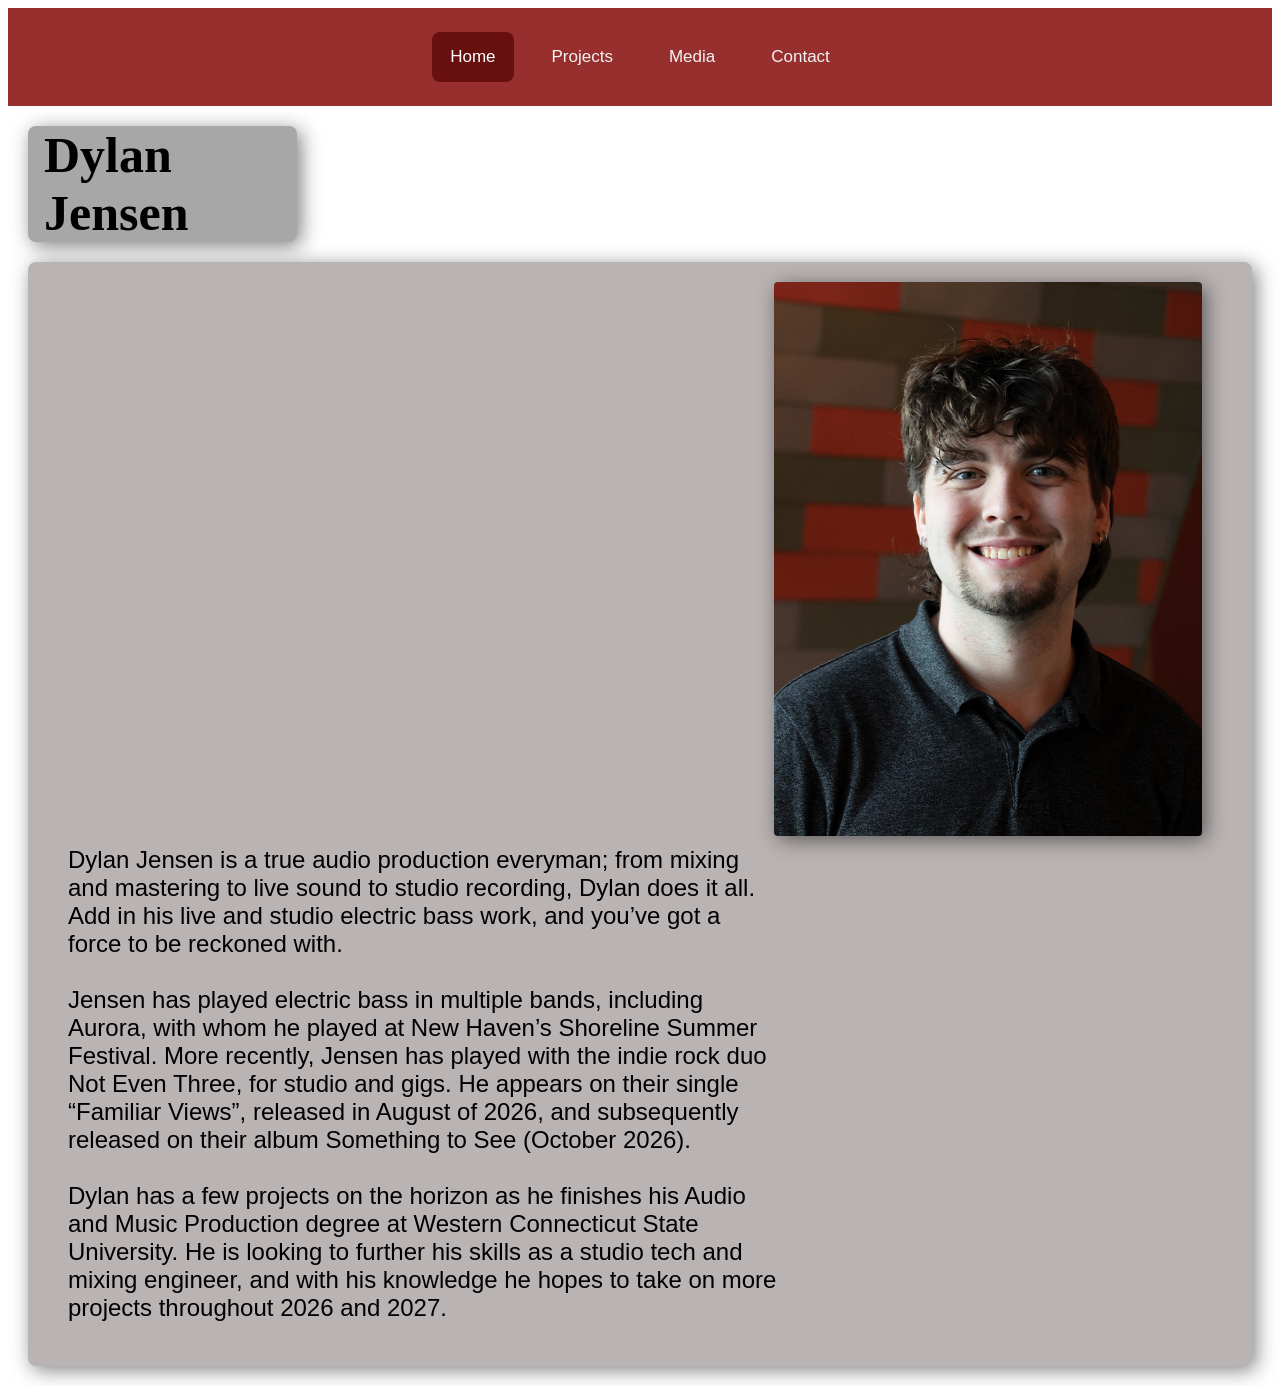
<file: index.html>
<html>
<head>
<link rel="stylesheet" href="style.css">

<nav class="topnav">
    <a class="active" href="index.html">Home</a>
    <a href="Projects.html">Projects</a>
    <a href="Photos.html">Media</a>
    <a href="contact.html">Contact</a>
</nav>

</head>
<body>
    <h1 class="h2" style="margin: 20px; width: 20%;">Dylan Jensen</h1>

<div class="body" style="margin: 20px;">
    <img class="inlineimg" src="images/DYLAN.HEADSHOT.jpg" alt="Headshot" style="float: right; margin-left: 15px; margin-right: 30px; margin-bottom: 10px;" height="554.4px" width="428.4px">
    <p class="p2" style="margin-left: 20px">Dylan Jensen is a true audio production everyman; from mixing and mastering to live sound to studio recording, Dylan does it all. Add in his live and studio electric bass work, and you’ve got a force to be reckoned with. <br> 
	<br>
    Jensen has played electric bass in multiple bands, including Aurora, with whom he played at New Haven’s Shoreline Summer Festival. More recently, Jensen has played with the indie rock duo Not Even Three, for studio and gigs. He appears on their single “Familiar Views”, released in August of 2026, and subsequently released on their album Something to See (October 2026). <br> 
	<br>
    Dylan has a few projects on the horizon as he finishes his Audio and Music Production degree at Western Connecticut State University. He is looking to further his skills as a studio tech and mixing engineer, and with his knowledge he hopes to take on more projects throughout 2026 and 2027. <br>
</p>
</div>



   
    

</body>

</html>
</file>
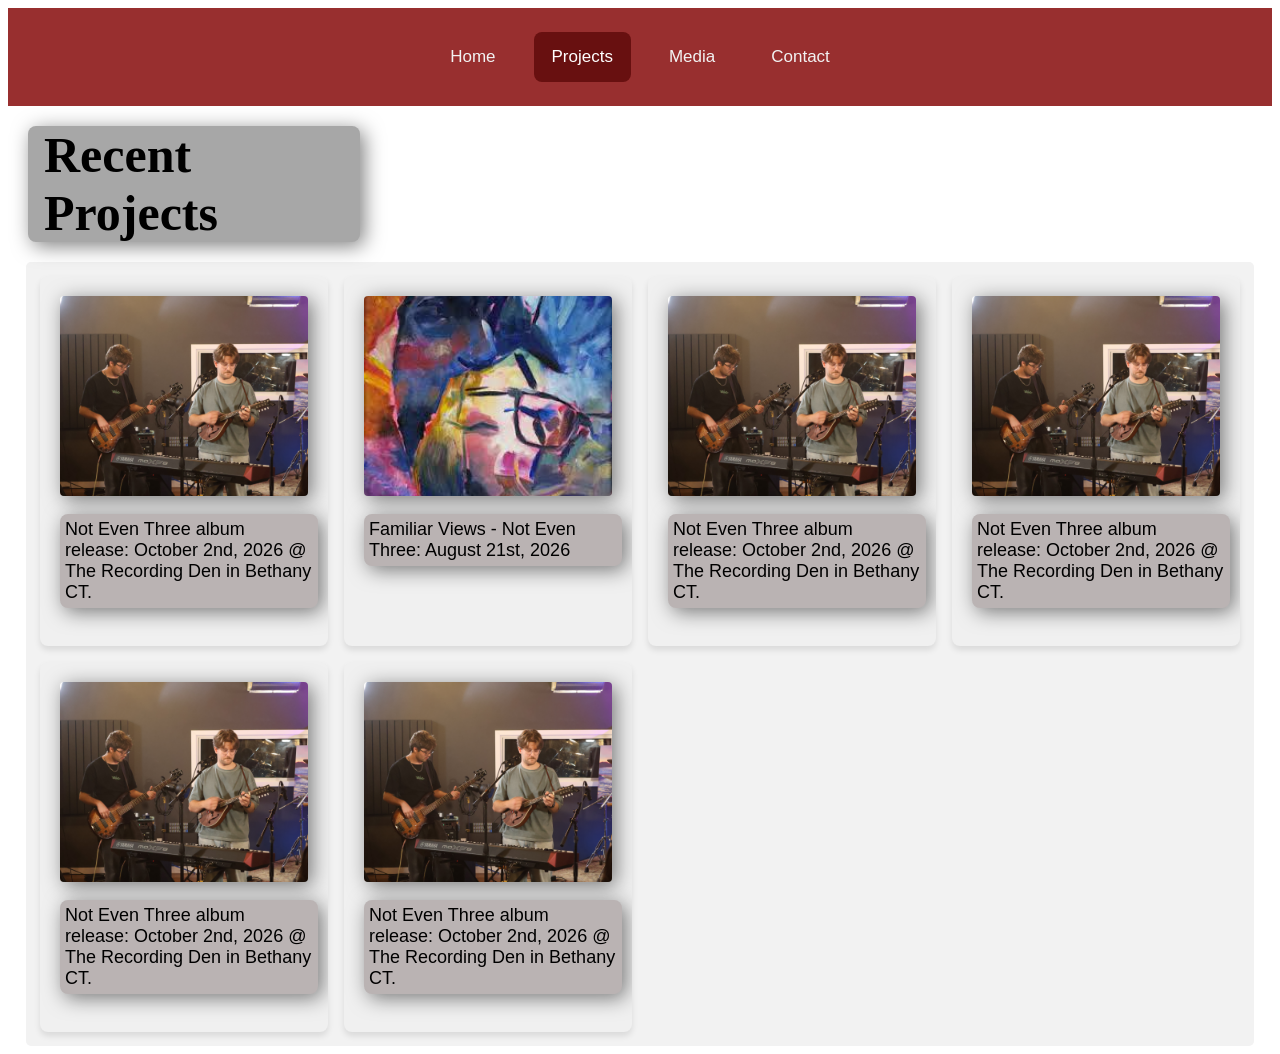
<file: Projects.html>
<html>
<head>
<link rel="stylesheet" href="style.css">

<nav class="topnav">
    <a href="index.html">Home</a>
    <a class="active" href="Projects.html">Projects</a>
    <a href="Photos.html">Media</a>
    <a href="contact.html">Contact</a>
</nav>

</head>
<body>
    <h1 class="h2" style="margin: 20px; width: 25%;">Recent Projects</h1>
    <div class="image-gallery">
  <div class="gallery-item">
    <img class="inlineimg" src="images/BassSample1.JPG" alt="Jensen Bass" height="400px" width="600px">
    <p class="p3">Not Even Three album release: October 2nd, 2026 @ The Recording Den in Bethany CT.
    </p>
  </div>
  <div class="gallery-item">
    <a href="https://www.youtube.com/watch?v=iltihZCbfn8" target="_blank">
    <img class="inlineimg" src="images/FamViews.jpg" alt="Familiar Views" height="400px" width="600px">
    </a>
    <p class="p3">Familiar Views - Not Even Three: August 21st, 2026
    </p>
  </div>
  
  <div class="gallery-item">
    <img class="inlineimg" src="images/BassSample1.JPG" alt="Jensen Bass" height="400px" width="600px">
    <p class="p3">Not Even Three album release: October 2nd, 2026 @ The Recording Den in Bethany CT.
    </p>
  </div>
  <div class="gallery-item">
    <img class="inlineimg" src="images/BassSample1.JPG" alt="Jensen Bass" height="400px" width="600px">
    <p class="p3">Not Even Three album release: October 2nd, 2026 @ The Recording Den in Bethany CT.
    </p>
  </div>
  <div class="gallery-item">
    <img class="inlineimg" src="images/BassSample1.JPG" alt="Jensen Bass" height="400px" width="600px">
    <p class="p3">Not Even Three album release: October 2nd, 2026 @ The Recording Den in Bethany CT.
    </p>
  </div>
  <div class="gallery-item">
    <img class="inlineimg" src="images/BassSample1.JPG" alt="Jensen Bass" height="400px" width="600px">
    <p class="p3">Not Even Three album release: October 2nd, 2026 @ The Recording Den in Bethany CT.
    </p>
  </div>
</div>

</div>
</body>

</html>
</file>
<file: style.css>
/* FONTS */

@font-face {
    font-family: "PT Serif Caption";
    src: url(fonts/PTSerifCaption-Regular.ttf) format("tff");
    font-weight: normal, bold;
    font-style: normal;
}

@font-face {
    font-family: Fascinate;
    src: url(fonts/FascinateInline-Regular.ttf) format("tff");
    font-weight: normal, bold;
    font-style: normal;
    font-size: xx-large;
}


/* Navigation */
.topnav {
    display: flex;
    justify-content: center;
    background-color: #982f2f;
    padding: 1.5rem;
    gap: 20px;
    overflow: hidden;
}


.topnav a {
    float: left;
    color: #f2f2f2;
    text-align: center;
    padding: 15px 18px;
    text-decoration: none;
    font-family: "PT Serif Caption", sans-serif;
    font-size: 17px;
    border-radius: 8px;

}

.topnav a:hover {
    background-color: #ddd;
    color: black;
    transition: background-color 0.2s ease-in-out
}

.topnav a.active {
    background-color: #681010;
    color: white;
}

/* Text Formatting */
.p1 {
    text-align: center;
    font-family: 'Gill Sans', 'Gill Sans MT', Calibri, 'Trebuchet MS', sans-serif;
    padding: 5px;
}

.p2 {
    display: flex;
    font-family: 'Gill Sans', 'Gill Sans MT', Calibri, 'Trebuchet MS', sans-serif;
    font-size: x-large;
    width: 60%;
}

.p3 {
    display: flex;
    padding: 5px;
    font-family: 'Gill Sans', 'Gill Sans MT', Calibri, 'Trebuchet MS', sans-serif;
    font-size: large;
    width: 100%;
    background-color:#bab3b3; 
    border-radius: 8px;
    filter: drop-shadow(4px 4px 10px rgba(0, 0, 0, 0.5));
}

.h {
    text-align: left;
    padding-left: 1rem;
    font-family: Fascinate;
    font-weight: bold;
    font-size: 50px;
    border-radius: 8px;
}

.h2 {
    text-align: left;
    padding-left: 1rem;
    font-family: Fascinate;
    font-weight: bold;
    background-color: #a7a7a7;
    font-size: 50px;
    border-radius: 8px;
    filter: drop-shadow(4px 4px 10px rgba(0, 0, 0, 0.5));
}

.body {
    background-color:#bab3b3; 
    border-radius: 8px;
    filter: drop-shadow(4px 4px 10px rgba(0, 0, 0, 0.5));
}

.inlineimg {
    border-radius: 4px;
    filter: drop-shadow(4px 4px 10px rgba(0, 0, 0, 0.5));
}

a {
    text-decoration: none;
}

/* Lists */

.list {
    list-style: none;
}

/* images */

.scaled {
    scale: .3;
}

.image-gallery {
  display: grid;
  grid-template-columns: repeat(auto-fit, minmax(250px, 1fr));
  gap: 16px;
  padding: 14px;
  max-width: 1200px;
  margin: 0 auto;
}

.gallery-item {
  overflow: hidden;
  border-radius: 8px;
  box-shadow: 0 4px 6px rgba(0, 0, 0, 0.1);
  background-color: #f0f0f0;
}


.gallery-item img {
  width: 100%;
  height: 200px;
  object-fit: cover;
  display: block;
  transition: transform 0.3s ease;
}


.gallery-item img:hover {
  transform: scale(1.05);
  cursor: pointer;
}


/* buttons */

.bluebutton1 {
    display: flex;
    justify-content: center;
    top: 60px;
    height: 40px;
    width: 150px;
    border: 2px solid #000000;
    background-color: #2a70a6;
    border-radius: 30px;
    padding-top: 20px;
    padding-left: 100px;
    padding-right: 100px;
    font-family: 'Gill Sans', 'Gill Sans MT', Calibri, 'Trebuchet MS', sans-serif;
    font-weight: bold;
    text-align: center;
    text-decoration: none;
    color: #dae4e4;
}

/* Forms */

    input[type=text], select {
        width: 100%;
        padding: 14px 30px;
        margin: 5px 0;
        display: flex;
        border: 1px solid #ccc;
        border-radius: 4px;
        box-sizing: border-box;
    }
    
    input[type=submit] {
        width: 100%;
        background-color: #666666;
        color: white;
        padding: 14px 30px;
        margin: 5px 0;
        border: none;
        border-radius: 4px;
        cursor: pointer;
        display: flex;
        justify-content: center;
        align-items: center;

        transition: background-color 0.3s ease-in;
    }
    
    input[type=submit]:hover {
        background-color: #2f2a2a;
    }

    #message {
        display: flex;
        width: 100%; 
        height: 200px;        
        padding: 12px;      
        box-sizing: border-box; 
        font-family: 'Gill Sans', 'Gill Sans MT', Calibri, 'Trebuchet MS', sans-serif;  
    }
    
    div {
        border-radius: 5px;
        background-color: #f2f2f2;
        padding: 20px;
    }

    .contact-box {
        display: grid;
        place-items: center;
        max-width: 500px;            
        width: 100%;                  
        margin: 40px auto;            
        padding: 20px;                
        background-color: #bbb1b1;    
        border-radius: 12px;          
        box-shadow: 0 8px 24px rgba(0, 0, 0, 0.1); 
        box-sizing: border-box;
        filter: drop-shadow(4px 4px 10px rgba(0, 0, 0, 0.5));       
}

  /* Tables */

.table {
    margin-left: auto;
    margin-right: auto;
}
</file>
